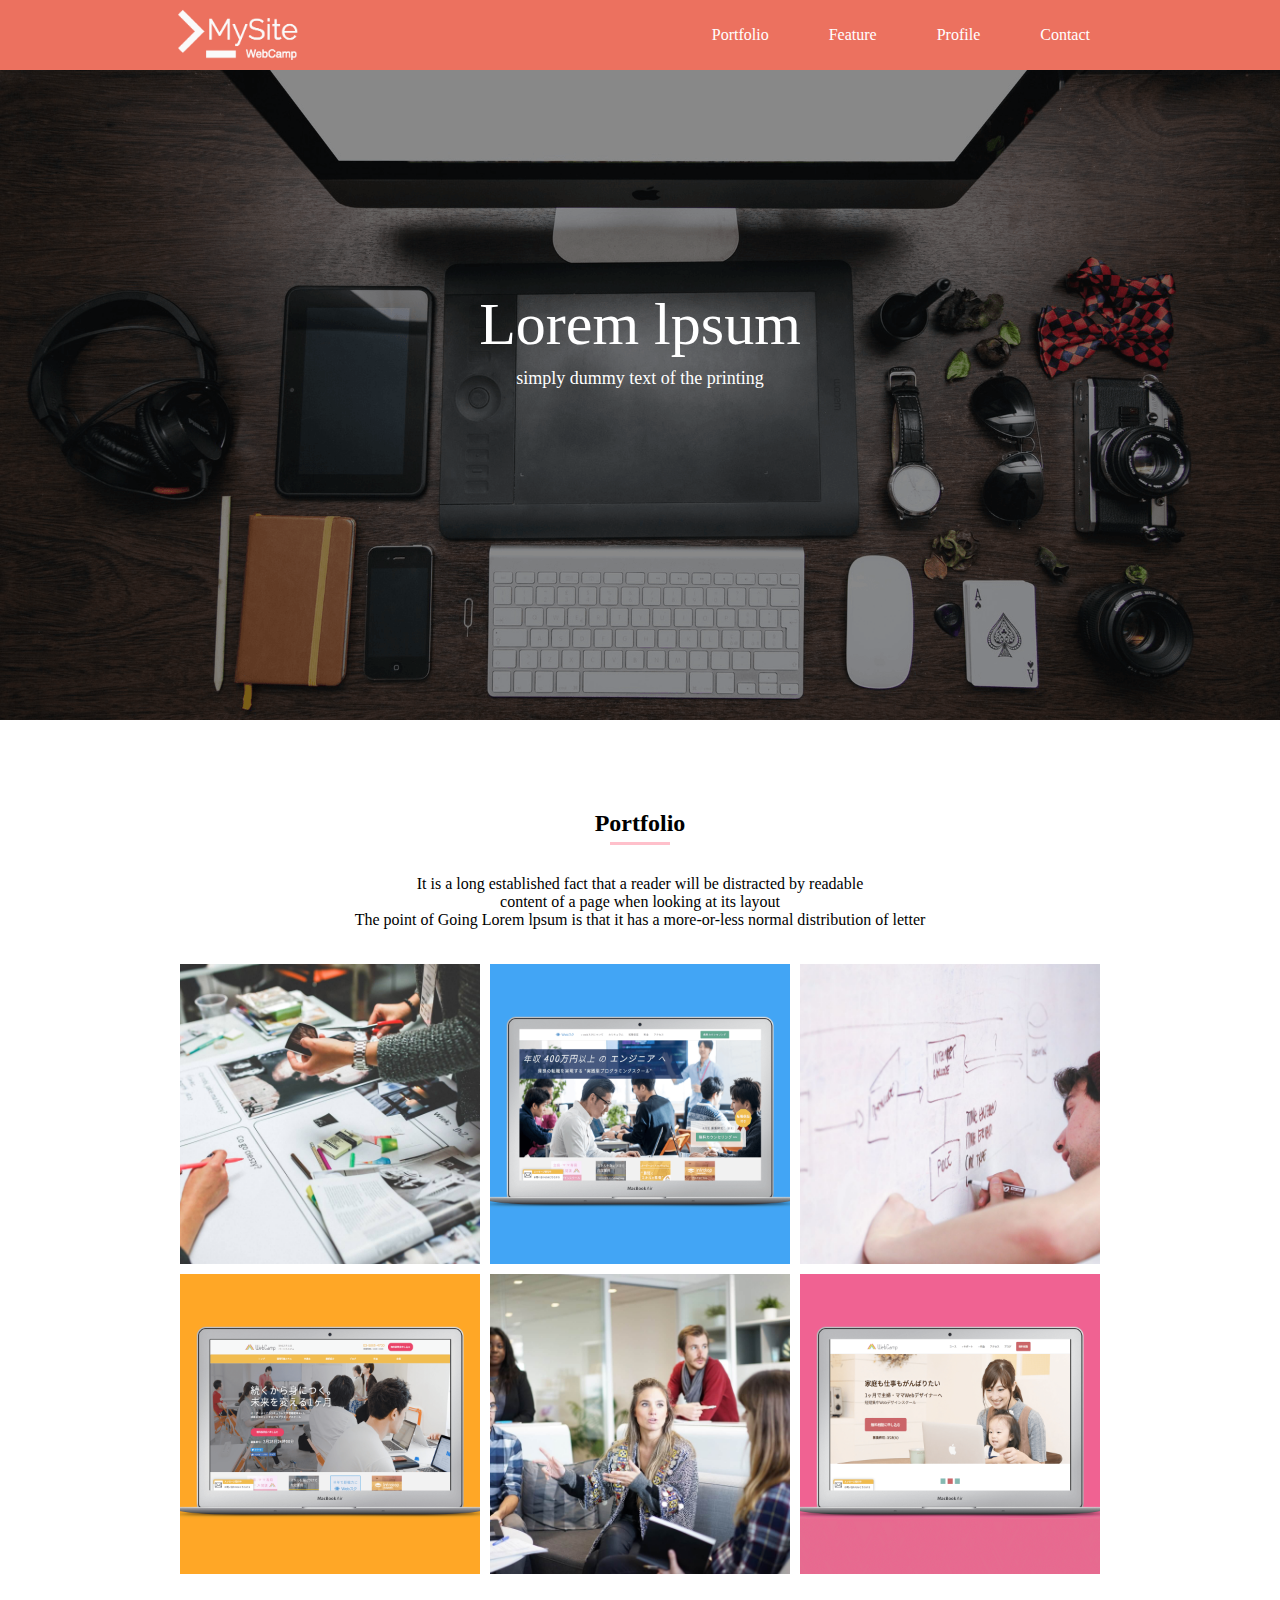
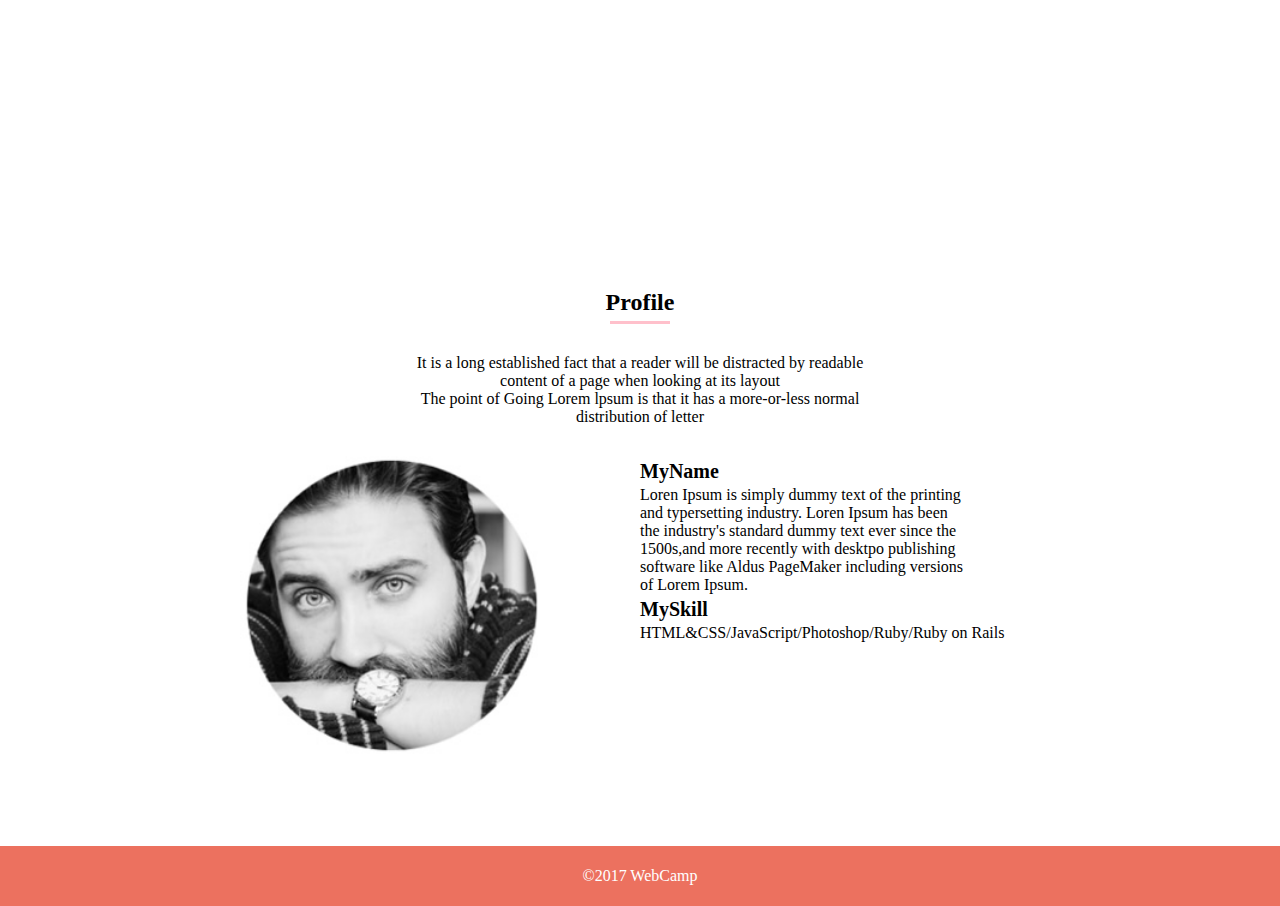
<file: mystyle/index.html>
<!DOCTYPE html>
<html lang="ja">
  <head>
    <meta charset="UTF-8" />
    <!-- CSSファイルの読み込み -->
    <link rel="stylesheet" href="style.css" />
    <title>MySite</title>
  </head>

  <body>
    <!-- header -->
    <header>
      <nav>
        <h1 class="heading">
          <a href="index.html">
            <img src="img/logo.png" />
          </a>
        </h1>
        <ul class="nav-list">
          <li class="nav-list-item">
            <a href="index.html">Portfolio</a>
          </li>
          <li class="nav-list-item">Feature</li>
          <li class="nav-list-item">Profile</li>
          <li class="nav-list-item">Contact</li>
        </ul>
      </nav>
    </header>

    <!-- main-visual用のdiv -->
    <div class="main-visual">
      <div class="main-visual-text">
        <p class="main-visual-title">Lorem lpsum</p>
        <p class="main-visual-subtitle">simply dummy text of the printing</p>
      </div>
    </div>

    <!-- main -->
    <main>
      <section class="portfolio">
        <h2>Portfolio</h2>
        <div class="border_line"></div>
        <p class="main-text">
          It is a long established fact that a reader will be distracted by readable <br />
          content of a page when looking at its layout<br />
          The point of Going Lorem lpsum is that it has a more-or-less normal distribution of letter
        </p>
        <div class="main-contents">
          <div class="main-contents-box desk"></div>
          <div class="main-contents-box pc-blue"></div>
          <div class="main-contents-box write-board"></div>
          <div class="main-contents-box pc-yellow"></div>
          <div class="main-contents-box talk"></div>
          <div class="main-contents-box pc-pink"></div>
        </div>
      </section>
      <section class="profile">
        <h2>Profile</h2>
        <div class="border_line"></div>
        <p class="main-text">
          It is a long established fact that a reader will be distracted by readable <br />
          content of a page when looking at its layout<br />
          The point of Going Lorem lpsum is that it has a more-or-less normal <br />
          distribution of letter
        </p>
        <div class="sub-contents">
          <div class="sub-contents-box">
            <div class="icon"></div>
          </div>
          <div class="sub-contents-box topics">
            <div class="myname">
              <h3>MyName</h3>
              <p class="sub-text">
                Loren Ipsum is simply dummy text of the printing<br />
                and typersetting industry. Loren Ipsum has been<br />
                the industry's standard dummy text ever since the<br />
                1500s,and more recently with desktpo publishing<br />
                software like Aldus PageMaker including versions<br />
                of Lorem Ipsum.
              </p>
            </div>
            <div class="myskill">
              <h3>MySkill</h3>
              <p class="sub-text">HTML&CSS/JavaScript/Photoshop/Ruby/Ruby on Rails</p>
            </div>
          </div>
        </div>
      </section>
    </main>

    <!-- footer -->
    <footer>
      <p class="footer-text">©2017 WebCamp</p>
    </footer>
  </body>
</html>
</file>
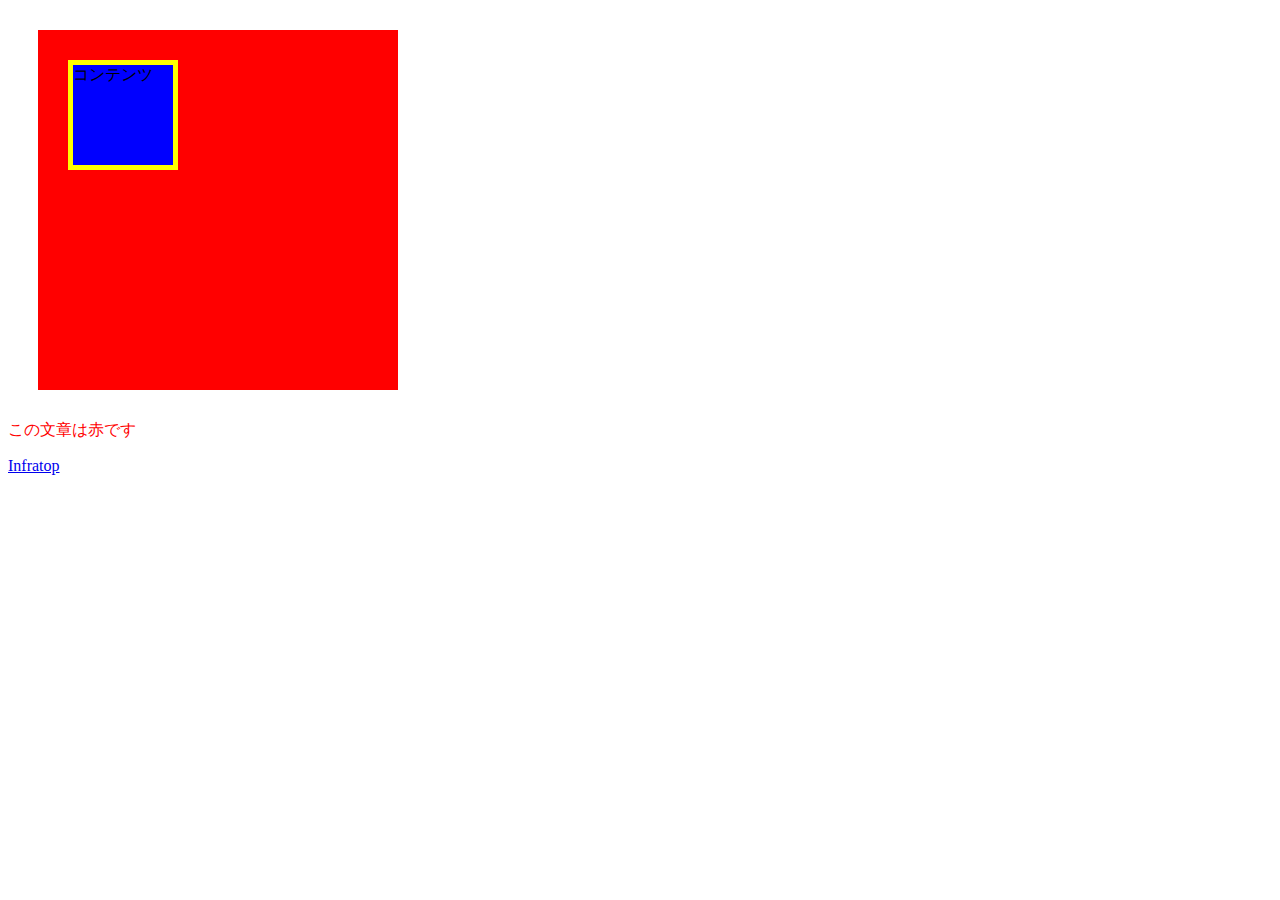
<file: sample.html>
<!DOCTYPE HTML>
<html lang="ja">
  <head>
    <meta charset="UTF-8" />
    <title>初めてのHTML</title>
    <link rel="stylesheet" href="style.css">
  </head>
    <body>
        <div class="box1">
            <div class="box2">
                コンテンツ
            </div>
        </div>
        <p id="word-red">
            この文章は赤です
        </p>
        <a href="https://infratop.jp">Infratop</a>
    </body>
  <body>
  </body>
</html>
</file>
<file: mystyle/style.css>
/* ブラウザがそれぞれ持っているCSSをリセットするための記述 */
* {
  margin: 0;
  padding: 0;
  box-sizing: border-box;
}

header {
  width: 100%; /* 横幅いっぱい */
  height: 70px; /* 高さ70px */
  background-color: #ec715f; /* 背景色red */
}

.heading img {
  height: 70px; /* 高さ70px */
}

nav {
  width: 960px; /* 横幅960px */
  height: 70px; /* 高さ70px */
  margin: 0 auto; /* 中央寄せ */
  display: flex; /* flexboxを設定 */
  justify-content: flex-end; /* 子要素を右詰めで順に並べるように設定する */
}

nav > :first-child {
  margin-right: auto;
  /*
    上のjustify-contentで、navの子要素を右から順に並べて形に設定したものを、
    :first-childで最初の子要素を指定、左寄せで並べるようにする。
    今回の場合は子要素のheadingクラスを左寄せに設定します。
    同じく子要素であるnav-listクラスは右寄せになります。
  */
}

.nav-list {
  width: 560px; /* 横幅56px */
  display: flex; /* flexboxを設定 */
  justify-content: flex-end; /* 要素を右詰めで順に並べるように設定する */
}

.nav-list-item {
  margin: 0 30px; /* 上下に0pxの隙間、左右に30pxずつの隙間を発生させる。 */
  list-style: none; /* li使用時に発生する黒丸を削除 */
  line-height: 70px; /* 行の高さを70pxに設定し、縦方向に中央寄せで文字を配置する */
  text-align: center; /* 横方向に中央寄せで文字を配置する。*/
  color: white; /* 文字色を白に変更 */
}

.nav-list-item a {
  text-decoration: none; /* リンクに設定した場合発生する文字の装飾を解除。 */
  color: white; /* リンクを設定すると文字が青色になってしまうので、白に変更 */
}

.main-visual {
  width: 100%; /* 横幅いっぱい */
  height: 650px; /* 高さ650px */
  background-image: url(img/mv.png); /* 背景画像を設定、imgフォルダ内のmv.pngを使用 */
  background-size: cover; /* 縦横比を維持したまま背景領域を埋め尽くす */
  background-position: center; /* 背景画像を中央に配置 */
}

.main-visual-text {
  width: 650px; /* 横幅650px */
  height: 650px; /* 親の高さに揃える */
  margin: 0 auto; /* 真ん中に寄せる */
  text-align: center; /* 横方向に中央寄せで文字を配置する。*/
  color: white; /* 文字色を白に変更 */
}

.main-visual-title {
  padding-top: 220px; /* 上方向に220pxの余白を設定。背景色はないので空白が発生 */
  font-size: 60px; /* 文字のサイズを60pxに設定 */
}

.main-visual-subtitle {
  font-size: 18px; /* 文字のサイズを18pxに設定 */
  line-height: 38px; /* 行の高さを38pxに設定、文字の大きさが18pxなので上下に10pxの余白が発生する*/
}

main {
  width: 100%; /* 横幅いっぱい */
}

.portfolio {
  padding: 90px 0 90px 0; /* 余白を上下に90pxずつ、左右には余白無し */
  text-align: center; /* .portfolio内の文字はすべて横方向に中央寄せなのでまとめて設定 */
}

.border_line {
  width: 60px; /* 横幅60px */
  height: 8px; /* 高さ8px */
  border-bottom: 3px solid pink; /* 要素の下に3pxのpink色の直線を引く */
  margin: 0 auto; /* 中央寄せ */
}

.main-text {
  padding: 30px 0;
}

.main-contents {
  width: 930px; /* 横幅930px */
  height: 750px; /* 高さ750px */
  padding-bottom: 130px; /* 下部に余白130px */
  margin: 0 auto; /* 中央寄せ */
  display: flex; /* Flexboxを設定 */
  flex-wrap: wrap; /*子要素が親要素の横幅いっぱいに配置されたら改行し、下に配置し始める設定 */
}

.main-contents-box {
  width: 300px; /* 横幅300px */
  height: 300px; /* 高さ300px */
  margin: 5px; /* 四方に隙間を5px設定 */
  background-size: cover; /* 縦横比を維持したまま背景領域を埋め尽くす */
  background-position: center; /* 背景画像を中央に配置 */
}

.profile {
  padding: 90px 0 0 0; /* 余白を上下に90pxずつ、左右には余白無し */
  text-align: center; /* .portfolio内の文字はすべて横方向に中央寄せなのでまとめて設定 */
}

.sub-contents {
  width: 800px; /* 横幅800px */
  padding-bottom: 90px; /* 下部に余白130px */
  margin: 0 auto; /* 中央寄せ */
  display: flex; /* Flexboxを設定 */
  flex-wrap: wrap; /*子要素が親要素の横幅いっぱいに配置されたら改行し、下に配置し始める設定 */
}

.sub-contents-box {
  width: 400px; /* 横幅300px */
  height: 300px; /* 高さ300px */
  margin: 0px; /* 四方に隙間を5px設定 */
}

h3 {
  font-size: 20px;
  line-height: 30px;
}

.topics {
  text-align: left;
}

.desk {
  background-image: url(img/sketch.jpg); /* 背景画像をimgフォルダ内のsketch.jpgに設定 */
}

.pc-blue {
  background-image: url(img/websuku.png); /* 背景画像をimgフォルダ内のwebsuku.pngに設定 */
}

.write-board {
  background-image: url(img/write.jpg); /* 背景画像をimgフォルダ内のwrite.jpgに設定 */
}

.pc-yellow {
  background-image: url(img/webcamp.png); /* 背景画像をimgフォルダ内のwebcamp.pngに設定 */
}

.talk {
  background-image: url(img/talk.jpg); /* 背景画像をimgフォルダ内のtalk.jpgに設定 */
}

.pc-pink {
  background-image: url(img/webcamp-mother.png); /* 背景画像をimgフォルダ内のwebcamp-mother.pngに設定 */
}

.icon {
  background-image: url(img/my-icon.jpg); /* 背景画像をimgフォルダ内のmy-icon.jpgに設定 */
  width: 300px; /* 横幅300px */
  height: 300px; /* 高さ300px */
  background-size: cover; /* 縦横比を維持したまま背景領域を埋め尽くす */
  background-position: center; /* 背景画像を中央に配置 */
}

footer {
  width: 100%; /* 横幅いっぱい */
  height: 60px; /* 高さ60px */
  text-align: center; /* 横方向に中央寄せで文字を配置する。*/
  line-height: 60px; /* 行の高さを60pxに設定し、縦方向に中央寄せで文字を配置する */
  background-color: #ec715f; /* 背景色をカラーコードで指定 */
}

.footer-text {
  color: white;
}
</file>
<file: style.css>
#word-red{
    color:red;
}

.box1{
    width: 300px;
    height: 300px;
    background-color: red;
    margin: 30px;
    padding: 30px;
}
.box2{
    width: 100px;
    height: 100px;
    background-color: blue;
    border:5px solid yellow;
}
</file>
